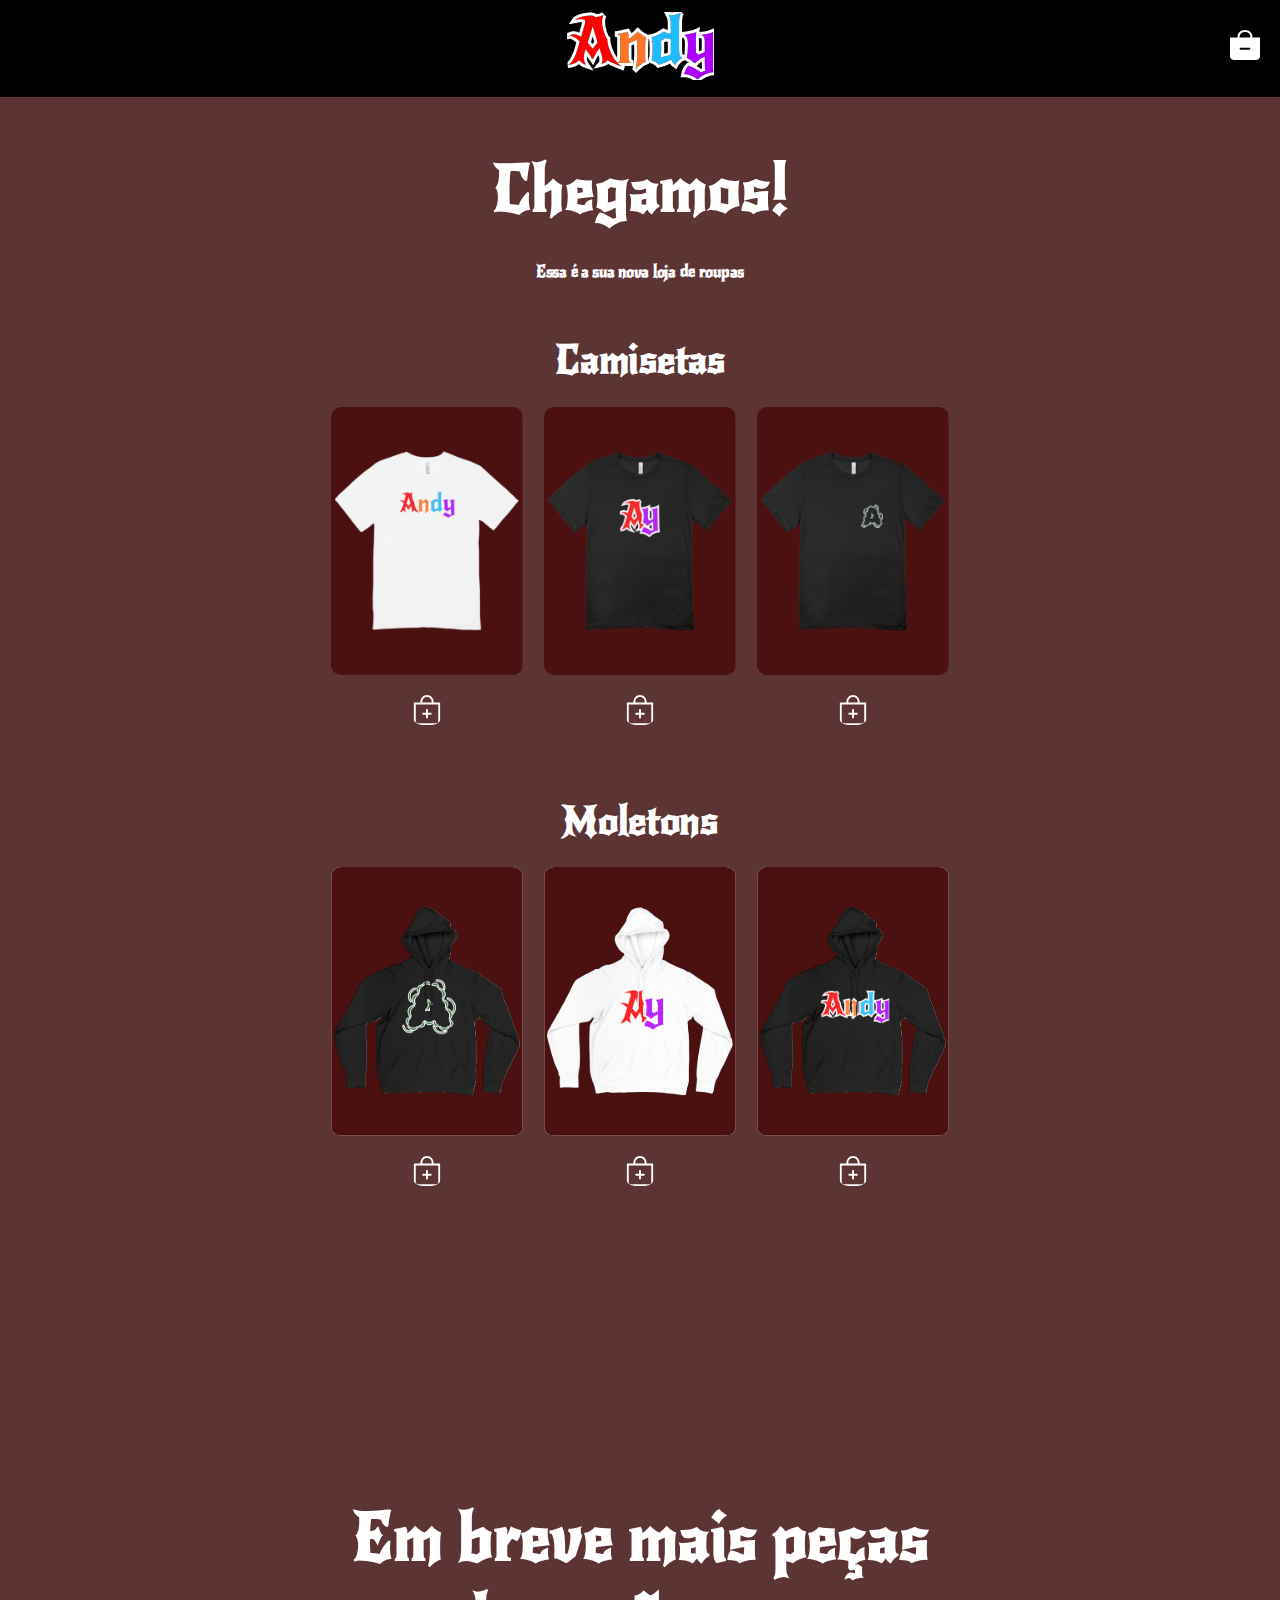
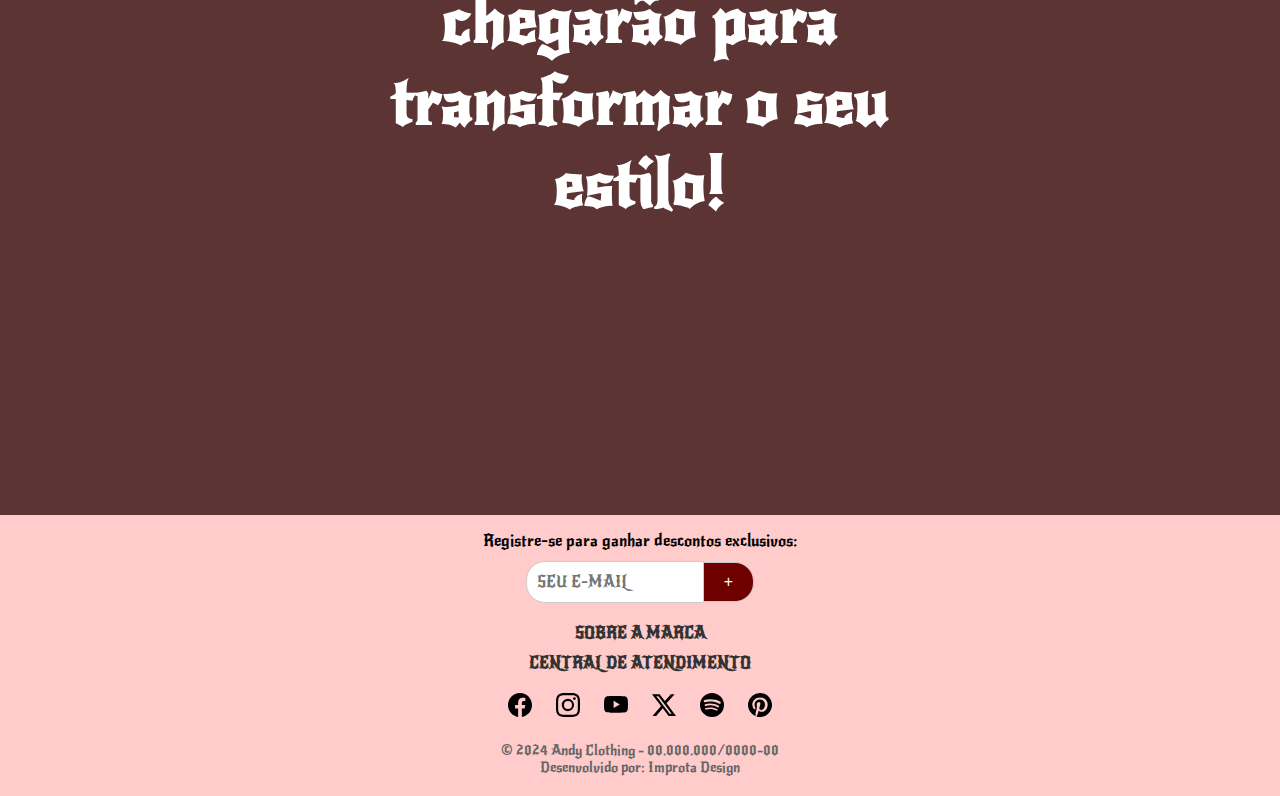
<file: index.html>
<!DOCTYPE html>
<html lang="en">
<head>
    <meta charset="UTF-8">
    <meta name="viewport" content="width=device-width, initial-scale=1.0">
    <title>Andy Clothing</title>
    <link rel="stylesheet" href="reset.css"/>
    <link rel="stylesheet" href="global.css"/>
    <link rel="preconnect" href="https://fonts.googleapis.com">
<link rel="preconnect" href="https://fonts.gstatic.com" crossorigin>
<link href="https://fonts.googleapis.com/css2?family=New+Rocker&display=swap" rel="stylesheet">
    
</head>
<body>
   <header>
    <nav>
        <ul>
            <li>
                <a href="index.html">
                    <img src="Andy.svg" alt="Logo da marca Andy">
                </a>
            </li>
        </ul>
    </nav>

    <!-- Botão do Carrinho -->
    <div class="cart-button">
        <a href="carrinho.html">
            <img src="Cart.svg" alt="Ícone do carrinho de compras">
        </a>
    
   </header> 
   <main>
    <section>
        <div class="text-wrapper">
             <h1>Chegamos!</h1>
             <h2>Essa é a sua nova loja de roupas</h2>
             <h3>Camisetas</h3>
             
        </div>

        <div class="itens">
            <div class="image-container">
                <img id="camiseta1" src="Camiseta1.png" alt="Camiseta1">
                <img class="add-to-cart" src="adicionar.svg" alt="Adicionar ao Carrinho">
            </div>
            <div class="image-container">
                <img id="camiseta2" src="Camiseta2.png" alt="Camiseta2">
                <img class="add-to-cart" src="adicionar.svg" alt="Adicionar ao Carrinho">
            </div>
            <div class="image-container">
                <img id="camiseta3" src="Camiseta3.png" alt="Camiseta3">
                <img class="add-to-cart" src="adicionar.svg" alt="Adicionar ao Carrinho">
            </div>

            


           


        </div>

        <div class="text-wrapper2">
            <h4>Moletons</h4>
        </div>

        <div class="itens2">
            <div class="image-container2">
                <img id="moletom1" src="Moletom1.svg" alt="Moletom1">
                <img class="add-to-cart" src="adicionar.svg" alt="Adicionar ao Carrinho">
            </div>
            <div class="image-container2">
                <img id="moletom2" src="Moletom2.svg" alt="Moletom2">
                <img class="add-to-cart" src="adicionar.svg" alt="Adicionar ao Carrinho">
            </div>
            <div class="image-container2">
                <img id="moletom3" src="Moletom3.svg" alt="Moletom3">
                <img class="add-to-cart" src="adicionar.svg" alt="Adicionar ao Carrinho">
            </div>
        </div>

        <div class="text-wrapper3">   
            <h5>Em breve mais peças chegarão para transformar o seu estilo!</h5>
        </div>

       

        
        
        
        <img src="BG1.png" alt="">
        
    </section>

    <section class="second-section">
        <img src="BG1.png" alt="">  
    </section>
    <section class="second-section">
        <img src="BG1.png" alt="">  
    </section>
    

    

</main>
  
     


 <!-- Rodapé -->
 <footer class="footer">
    <div class="newsletter">
        <p>Registre-se para ganhar descontos exclusivos:</p>
        <div class="newsletter-signup">
            <input type="email" placeholder="SEU E-MAIL" required>
            <button type="submit">+</button>
        </div>
    </div>

    <div class="footer-links">
        <a href="sobreamarca.html" class="info-button">SOBRE A MARCA</a>
        <a href="faleconosco.html" class="contact-button">CENTRAL DE ATENDIMENTO</a>
        
        
    </div>

    <div class="social-media">
        <a href="https://www.facebook.com/"><img src="facebook.svg" alt="Facebook"></a>
        <a href="https://www.instagram.com/improtaandrey/"><img src="instagram.svg" alt="Instagram"></a>
        <a href="youtube.com.br"><img src="youtube.svg" alt="YouTube"></a>
        <a href="x.com.br"><img src="x.svg" alt="X"></a>
        <a href="spotify.com.br"><img src="spotify.svg" alt="Spotify"></a>
        <a href="pinterest.com.br"><img src="pinterest.svg" alt="Pinterest"></a>

        
    </div>

    <div class="footer-info">
        <p>&copy; 2024 Andy Clothing - 00.000.000/0000-00</p>
        <p>Desenvolvido por: Improta Design</p>
    </div>
</footer>






<script>
    document.addEventListener('DOMContentLoaded', function() {
        // Seleciona a imagem da Camiseta1 pelo ID
        const camiseta1 = document.getElementById('camiseta1');
        const camiseta2 = document.getElementById('camiseta2');
        const camiseta3 = document.getElementById('camiseta3');

        // Adiciona um evento de clique à imagem da Camiseta1
        camiseta1.addEventListener('click', function() {
            downloadImagem(camiseta1.src, 'Camiseta1.png');
        });

        // Adiciona um evento de clique à imagem da Camiseta2
        camiseta2.addEventListener('click', function() {
            downloadImagem(camiseta2.src, 'Camiseta2.png');
        });

        // Adiciona um evento de clique à imagem da Camiseta3
        camiseta3.addEventListener('click', function() {
            downloadImagem(camiseta3.src, 'Camiseta3.png');
        });

        // Função para realizar o download da imagem
        function downloadImagem(url, nomeArquivo) {
            const link = document.createElement('a');
            link.href = url;
            link.download = nomeArquivo;
            document.body.appendChild(link);
            link.click();
            document.body.removeChild(link);
        }
    });
</script>
<script>
    document.addEventListener('DOMContentLoaded', function() {
    // Seleciona o botão do carrinho
    const cartButton = document.querySelector('.cart-button a');
    // Seleciona o modal
    const modal = document.getElementById('modal');
    // Seleciona o elemento para exibir os itens do carrinho
    const cartItems = document.querySelector('.cart-items');

    // Adiciona um evento de clique ao botão do carrinho
    cartButton.addEventListener('click', function(event) {
        event.preventDefault();
        // Mostra o modal
        modal.style.display = 'block';
        // Adiciona a classe de animação
        modal.classList.add('animate');
    });

    // Adiciona um evento de clique ao botão de fechar do modal
    const closeBtn = document.querySelector('.close');
    closeBtn.addEventListener('click', function() {
        // Esconde o modal
        modal.style.display = 'none';
        // Remove a classe de animação
        modal.classList.remove('animate');
    });

    // Simulação de adicionar itens ao carrinho (adaptar conforme necessário)
    function adicionarItemAoCarrinho(item) {
        const itemElement = document.createElement('div');
        itemElement.textContent = item;
        cartItems.appendChild(itemElement);
    }

    
});

</script>

<script>
   document.addEventListener('DOMContentLoaded', function() {
    const cartItems = document.querySelector('.cart-items');

    // Função para adicionar camiseta ao carrinho
    function adicionarCamisetaAoCarrinho(camisetaId) {
        const camisetaNome = `Camiseta ${camisetaId}`;
        const itemElement = document.createElement('div');
        itemElement.textContent = camisetaNome;

        // Botão de remover
        const removeButton = document.createElement('button');
        removeButton.textContent = 'Remover';
        removeButton.classList.add('remove-item');
        removeButton.addEventListener('click', function() {
            cartItems.removeChild(itemElement);
        });

        // Adiciona item ao carrinho com botão de remover
        itemElement.appendChild(removeButton);
        cartItems.appendChild(itemElement);
    }

    // Adiciona evento de clique para cada ícone de adicionar ao carrinho
    const addToCartButtons = document.querySelectorAll('.add-to-cart');
    addToCartButtons.forEach(function(button, index) {
        button.addEventListener('click', function() {
            adicionarCamisetaAoCarrinho(index + 1); // Adiciona camiseta com base no índice (1, 2, 3)
        });
    });
});


</script>
</body>

<!-- Modal do Carrinho -->
<div id="modal" class="modal">
    <div class="modal-content">
        <span class="close">
            <!-- Ícone SVG para fechar -->
            <svg xmlns="http://www.w3.org/2000/svg" width="16" height="16" fill="currentColor" class="bi bi-escape" viewBox="0 0 16 16">
                <path d="M8.538 1.02a.5.5 0 1 0-.076.998 6 6 0 1 1-6.445 6.444.5.5 0 0 0-.997.076A7 7 0 1 0 8.538 1.02"/>
                <path d="M7.096 7.828a.5.5 0 0 0 .707-.707L2.707 2.025h2.768a.5.5 0 1 0 0-1H1.5a.5.5 0 0 0-.5.5V5.5a.5.5 0 0 0 1 0V2.732z"/>
              </svg>
        </span>
        <h2>Itens no Carrinho</h2>
        <div class="cart-items">
            <!-- Aqui serão exibidos os itens do carrinho -->
        </div>
    </div>
</div>

</html>
</file>
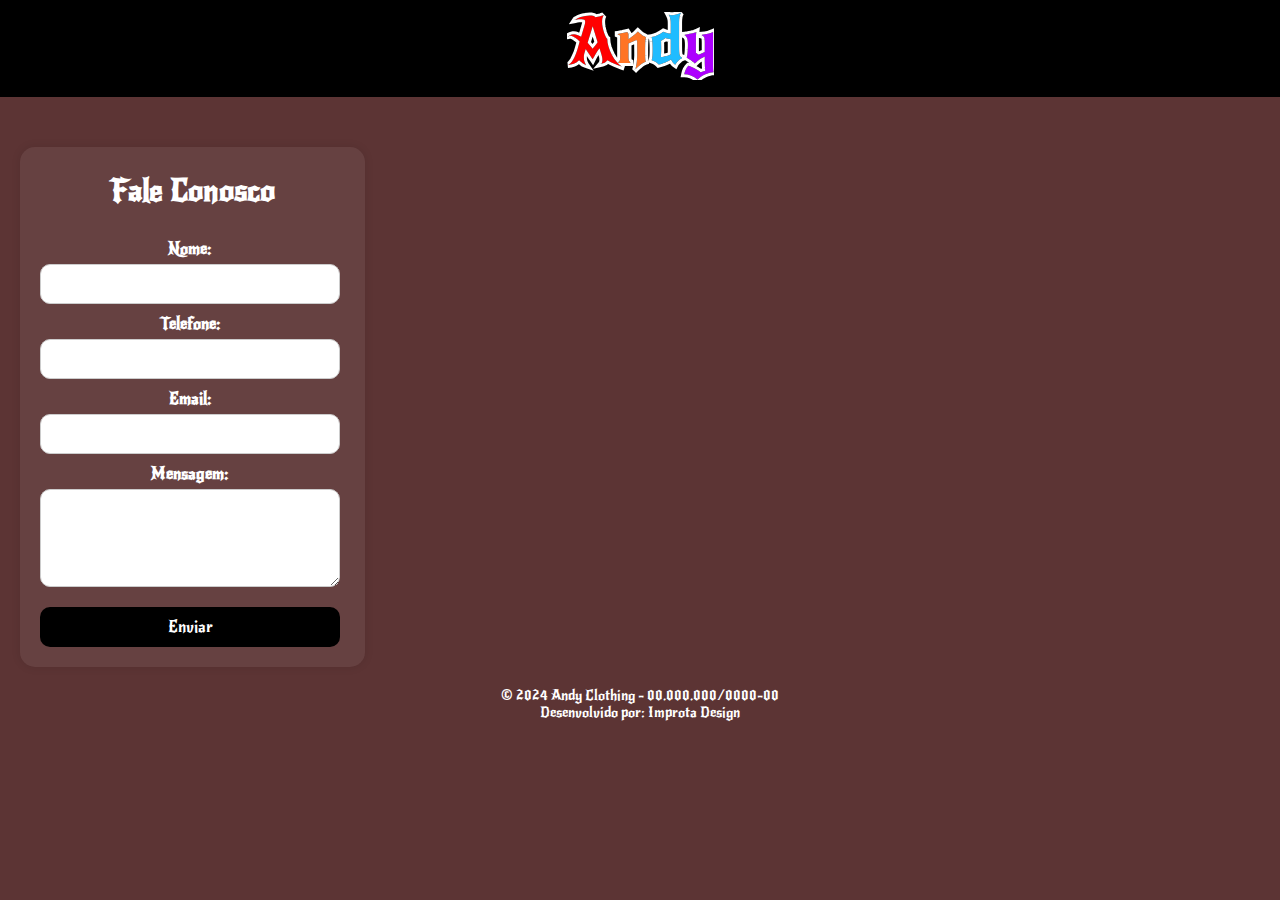
<file: faleconosco.html>
<!DOCTYPE html>
<html lang="en">
<head>
    <meta charset="UTF-8">
    <meta name="viewport" content="width=device-width, initial-scale=1.0">
    <title>Fale Conosco - Andy Clothing</title>
    <link rel="stylesheet" href="reset.css"/>
    <link rel="stylesheet" href="global.css"/>
    <link rel="stylesheet" href="form.css"/>
    <link rel="preconnect" href="https://fonts.googleapis.com">
    <link rel="preconnect" href="https://fonts.gstatic.com" crossorigin>
    <link href="https://fonts.googleapis.com/css2?family=New+Rocker&display=swap" rel="stylesheet">
</head>
<body>
    <header>
        <nav>
            <ul>
                <li>
                    <a href="index.html">
                        <img src="Andy.svg" alt="Logo da marca Andy">
                    </a>
                </li>
            </ul>
        </nav>
    </header>
    

   

    <main>
        <section>
            <h1>Fale Conosco</h1>
            <form id="contact-form">
                <label for="name">Nome:</label>
                <input type="text" id="name" name="name" required>

                <label for="phone">Telefone:</label>
                <input type="tel" id="phone" name="phone" required>

                <label for="email">Email:</label>
                <input type="email" id="email" name="email" required>

                <label for="message">Mensagem:</label>
                <textarea id="message" name="message" rows="4" required></textarea>

                <button type="submit">Enviar</button>
            </form>
        </section>
        
    </main>

    

    <div>
        <footer>
            <div class="footer-info">
                <p>&copy; 2024 Andy Clothing - 00.000.000/0000-00</p>
                <p>Desenvolvido por: Improta Design</p>
            </div>
        </footer>
    </div>

    
    </footer>

    <script>
        document.getElementById('contact-form').addEventListener('submit', function(event) {
            event.preventDefault();

            const name = document.getElementById('name').value.trim();
            const phone = document.getElementById('phone').value.trim();
            const email = document.getElementById('email').value.trim();
            const message = document.getElementById('message').value.trim();

            if (!name || !phone || !email || !message) {
                alert('Por favor, preencha todos os campos.');
                return;
            }

            alert('Formulário enviado com sucesso!');
        });
    </script>
</body>
</html>
</file>
<file: global.css>
:root {
    --bg-primary: #000000;
    --text-ligth: #FFFFFF;
    --color-action: #1c49ff;
}

body {
    font-family: 'New Rocker', cursive;
}


header{
    background-color: var(--bg-primary);
    height: fit-content;
    
    position: sticky;
    top: 0;
    z-index: 1;
    color: #FFFFFF;


    padding: 12px 0;
}

header nav ul{
    margin: 0 auto;
    width: fit-content;
    display: flex;
    align-items: center;
    gap: 1rem;
    padding: 0 2rem;

}

header nav ul li{
    min-width: fit-content;
    height: fit-content;
    padding: 0 0.75rem;
    cursor: pointer;

    list-style: none;
}

main section{
    text-align: center;
}

.second-section {
    
    margin-top: -100px; 
}

main section h1{
     color: var(--text-ligth);
     font-size: 4rem;
     font-weight: bold;
     line-height: 3rem;
     letter-spacing: -0.28px;
     margin-bottom: 14px;
}

main section h2{
    color: var(--text-ligth);
     font-size: 1rem;
     font-weight: bold;
     line-height: 3rem;
     letter-spacing: -0.28px;
     margin-top: 20px;
     
     
}

main section h3{
    color: var(--text-ligth);
     font-size: 2.5rem;
     font-weight: bold;
     line-height: 3rem;
     letter-spacing: -0.28px;
     margin-top: 40px;
}

main section h4{
    color: var(--text-ligth);
     font-size: 2.5rem;
     font-weight: bold;
     line-height: 3rem;
     letter-spacing: -0.28px;
}


main section .text-wrapper{
    position: absolute;
    left: 50%;
    transform: translateX(-50%);
    display: flex;
    flex-direction: column;
    align-items: center;
    margin-top: 69px;
    font-family: 'New Rocker', cursive; 
}

.itens {
    position: absolute;
    left: 50%;
    transform: translateX(-50%);
    margin-top: 300px;
    display: flex;
    justify-content: space-around; 
    flex-wrap: wrap; 
}

.image-container {
    flex: 1;
    margin: 10px; 
    max-width: 30%; 
    text-align: center;
    
}

.image-container img {
    max-width: 100%; 
    height: auto;
    border-radius: 10px; 
}

.image-container img:hover {
    transform: scale(1.1); 
}

main section .text-wrapper2{
    position: absolute;
    left: 50%;
    transform: translateX(-50%);
    display: flex;
    flex-direction: column;
    align-items: center;
    margin-top: 700px;
    font-family: 'New Rocker', cursive; 
}

main section .text-wrapper3{
    position: absolute;
    left: 50%;
    transform: translateX(-50%);
    display: flex;
    flex-direction: column;
    align-items: center;
    margin-top: 1400px;
    font-family: 'New Rocker', cursive;
    font-size: 80px;
    color: #fff;
}

.itens2 {
    position: absolute;
    left: 50%;
    transform: translateX(-50%);
    margin-top: 760px;
    display: flex;
    justify-content: space-around; 
    flex-wrap: wrap; 
}

.image-container2 {
    flex: 1;
    margin: 10px; 
    max-width: 30%; 
    text-align: center; 
}

.image-container2 img {
    max-width: 100%; 
    height: auto;
    border-radius: 10px; 
}

.image-container2 img:hover {
    transform: scale(1.1); 
}




/* Abaixo css do formulário de contato */


.footer {
    background-color: #ffcbcb;
    padding: 20px 0;
    text-align: center;
    border-top: 1px solid #ccc;
    margin-top: -10px;
    
}

.newsletter {
    margin-bottom: 20px;
}

.newsletter-signup {
    display: flex;
    justify-content: center;
    align-items: center;
    margin-top: 10px;
    
}

.newsletter-signup input {
    padding: 10px;
    font-size: 16px;
    border: 1px solid #ccc;
    border-radius: 19px 0 0 19px;
    outline: none;
    font-family: 'New Rocker', cursive;
}

.newsletter-signup button {
    padding: 10px 20px;
    font-size: 16px;
    border: 1px solid #ccc;
    border-left: none;
    background-color: #6e0000;
    color: #fff;
    border-radius: 0 19px 19px 0;
    cursor: pointer;
}

.newsletter-signup button:hover {
    
    transform: scale(1.2); /* Efeito de zoom */
}

.footer-links {
    margin: 20px 0;
}

.footer-links a {
    display: block;
    margin: 10px 0;
    color: #333;
    text-decoration: none;
    font-size: 16px;
    font-weight: bold;
}

.footer-links a:hover {
    text-decoration: underline;
}

.social-media {
    margin: 20px 0;
}

.social-media a {
    display: inline-block;
    margin: 0 10px;
}

.social-media img {
    width: 24px;
    height: 24px;
}

.footer-info {
    margin-top: 20px;
    font-size: 14px;
    color: #666;
}

p{
    font: size 25px;
    font-family: 'New Rocker', cursive; 
}

.footer-links{
    font-family: 'New Rocker', cursive;
}


/* Carrinho */

.cart-button {
    position: absolute;
    top: 30px;
    right: 20px;
}

.cart-button img {
    width: 30px; /* Ajuste o tamanho conforme necessário */
}

/* CSS para o Modal */
.modal {
    display: none; /* Inicialmente oculto */
    position: fixed;
    z-index: 1000;
    left: 50%;
    top: 50%;
    transform: translate(-50%, -50%);
    width: 500px;
    height: 500px;
    background-color: rgb(50, 0, 0);
    box-shadow: 0 4px 8px rgba(0,0,0,0.2);
    border-radius: 8px;
    padding: 20px;
    text-align: center;
}

.modal-content {
    position: relative;
    height: 100%;
}

.close {
    position: absolute;
    top: 10px;
    right: 20px;
    font-size: 28px;
    cursor: pointer;
    color: #fff;
}

/* Animação de surgimento */
.modal.animate {
    animation: modal-show 0.3s ease;
}

@keyframes modal-show {
    0% { opacity: 0; }
    100% { opacity: 1; }
}

.modal h2 {
    margin-top: 20px; /* Remove o espaço superior padrão */
    font-family: 'New Rocker', cursive;
    color: #fff;
}


/* Estilos para os ícones de adicionar ao carrinho */
.add-to-cart {
    width: 30px; /* Tamanho do ícone */
    height: 30px;
    margin-top: 15px; /* Espaçamento acima do ícone */
    cursor: pointer; /* Cursor ao passar sobre o ícone */
    transition: transform 0.2s ease; /* Transição suave ao escalar o ícone */
}

.add-to-cart:hover {
    transform: scale(1.1); /* Efeito de escala ao passar o mouse */
}

/* Estilo específico para o ícone de fechar do modal */
.close {
    position: absolute;
    top: 10px;
    right: 20px;
    font-size: 28px;
    cursor: pointer;
}

.close svg {
    width: 24px; /* Tamanho do ícone */
    height: 24px;
    fill: none;
    stroke: #FFFFFF; /* Cor do ícone */
    stroke-width: 2;
    stroke-linecap: round;
    stroke-linejoin: round;
}

/* atendimento */
</file>
<file: form.css>
body {
    font-family: 'New Rocker', cursive;
    background-color: #5C3434;
}

main section h1{
    text-align: center;
    font-size: 30px;
}
main {
    width: 100%;
    max-width: 345px; /* Largura máxima do conteúdo dentro do main */
    background-color: rgba(255, 255, 255, 0.067); /* Fundo meio transparente apenas para o conteúdo */
    border-radius: 15px; /* Borda arredondada */
    box-shadow: 0 0 10px rgba(0, 0, 0, 0.1); /* Sombra suave */
    padding: 20px; /* Espaçamento interno */
    margin-left: 20px;
    margin-top: 50px;
    
    
    
}

form {
    display: flex;
    flex-direction: column;
    width: 300px;
    color: #fff;
    text-align: center;
}

label {
    margin-top: 10px;
    font-weight: bold;
}

input, textarea {
    margin-top: 5px;
    padding: 10px;
    font-size: 16px;
    border-radius: 5px;  /* Bordas arredondadas */
    border: 1px solid #ccc;  /* Adiciona uma borda leve */
    border-radius: 10px;
    border: 1px solid #ccc;  /* Adiciona uma borda leve */
}

button {
    margin-top: 20px;
    padding: 10px;
    font-size: 16px;
    background-color: #000;
    color: #fff;
    border: none;
    border-radius: 5px;  /* Bordas arredondadas */
    cursor: pointer;
    transition: background-color 0.3s;
    border-radius: 10px;
    font-family: 'New Rocker', cursive;
}

button:hover {
    background-color: #333;
}

footer{
    align-items: center;
    text-align: center;
    margin-top: 10px;
    color: #FFFFFF;
}

.footer-info{
    color: #FFFFFF;
}
</file>
